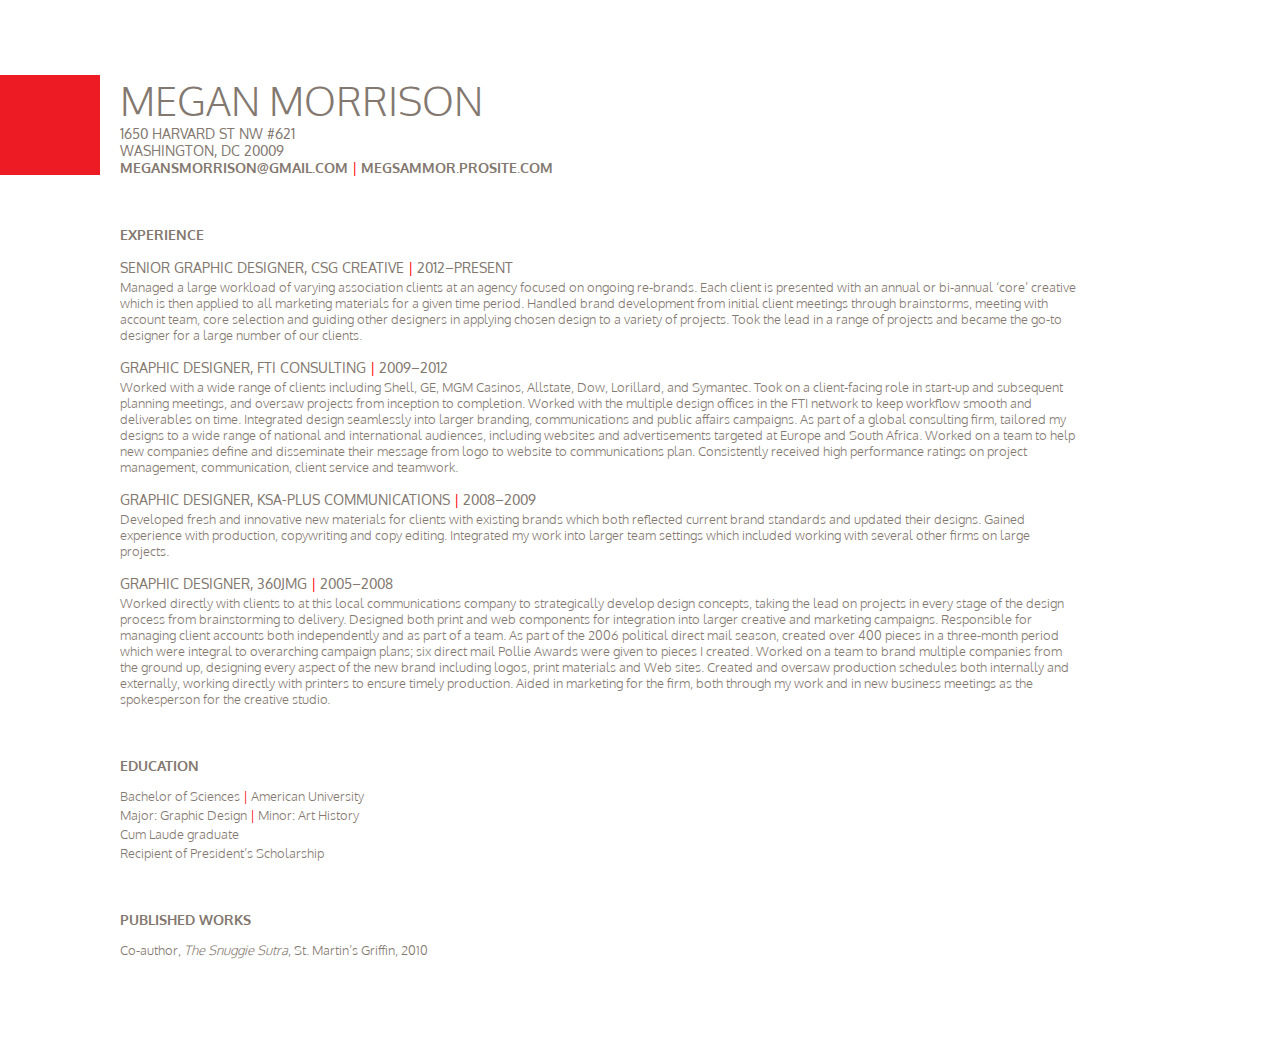
<file: resume/index.html>
<!doctype html>
<html lang="en-us">
<head>
	<meta charset="utf-8">
	<title>Megan Morrison</title>
	<link rel="stylesheet" href="css/normalize.css">
	<link href='http://fonts.googleapis.com/css?family=Oxygen:400,700,300' rel='stylesheet' type='text/css'>
	<link rel="stylesheet" href="css/style.css"> 
	
</head>
	<body>
	<img src="images/red.jpg" width="100" height="100" alt="red square">	
		<header>
		<h1>Megan Morrison</h1>
		<h2>1650 Harvard St NW #621</h2>
		<h2>Washington, DC 20009</h2>
		<h2><a href="mailto:megansmorrison@gmail.com" alt="email megansmorrison@gmail.com">megansmorrison@gmail.com</a>
		<span class= "red">|</span>
		<a href="http://megsammor.prosite.com" alt="megan morrison's portfolio">megsammor.prosite.com</a></h2>
		<h3>experience</h3>
		<h4>SENIOR GRAPHIC DESIGNER, CSG CREATIVE <span class= "red">|</span> 2012–PRESENT</h4>
			<p>
			Managed a large workload of varying association clients at an agency focused on ongoing re-brands. Each client is presented with an annual or bi-annual ‘core’ creative which is then applied to all marketing materials for a given time period. Handled brand development from initial client meetings through brainstorms, meeting with account team, core selection and guiding other designers in applying chosen design to a variety of projects. Took the lead in a range of projects and became the go-to designer for a large number of our clients.
			</p>
		<h4>GRAPHIC DESIGNER, FTI CONSULTING <span class= "red">|</span> 2009–2012</h4>
			<p>
			Worked with a wide range of clients including Shell, GE, MGM Casinos, Allstate, Dow, Lorillard, and Symantec. Took on a client-facing role in start-up and subsequent planning meetings, and oversaw projects from inception to completion. Worked with the multiple design offices in the FTI network to keep workflow smooth and deliverables on time. Integrated design seamlessly into larger branding, communications and public affairs campaigns. As part of a global consulting firm, tailored my designs to a wide range of national and international audiences, including websites and advertisements targeted at Europe and South Africa. Worked on a team to help new companies define and disseminate their message from logo to website to communications plan. Consistently received high performance ratings on project management, communication, client service and teamwork.
			</p>
		<h4>GRAPHIC DESIGNER, KSA-PLUS COMMUNICATIONS <span class= "red">|</span> 2008–2009</h4>
			<p>Developed fresh and innovative new materials for clients with existing brands which both reflected current brand standards and updated their designs. Gained experience with production, copywriting and copy editing. Integrated my work into larger team settings which included working with several other firms on large projects.
			</p>
		<h4>GRAPHIC DESIGNER, 360JMG <span class= "red">|</span> 2005–2008</h4>
			<p>
			Worked directly with clients to at this local communications company to strategically develop design concepts, taking the lead on projects in every stage of the design process from brainstorming to delivery. Designed both print and web components for integration into larger creative and marketing campaigns. Responsible for managing client accounts both independently and as part of a team. As part of the 2006 political direct mail season, created over 400 pieces in a three-month period which were integral to overarching campaign plans; six direct mail Pollie Awards were given to pieces I created. Worked on a team to brand multiple companies from the ground up, designing every aspect of the new brand including logos, print materials and Web sites. Created and oversaw production schedules both internally and externally, working directly with printers to ensure timely production. Aided in marketing for the firm, both through my work and in new business meetings as the spokesperson for the creative studio.
			</p>
		<h3>EDUCATION</h3>
			<p>Bachelor of Sciences <span class= "red">|</span> American University
			</p>
			<p>Major: Graphic Design <span class= "red">|</span> Minor: Art History
			</p>
			<p>Cum Laude graduate
			</p>
			<p>
			Recipient of President’s Scholarship
			</p>
		<h3>PUBLISHED WORKS</h3>
			<p>
			Co-author, <i>The Snuggie Sutra</i>, St. Martin’s Griffin, 2010		
			</p>
	</body>
</file>
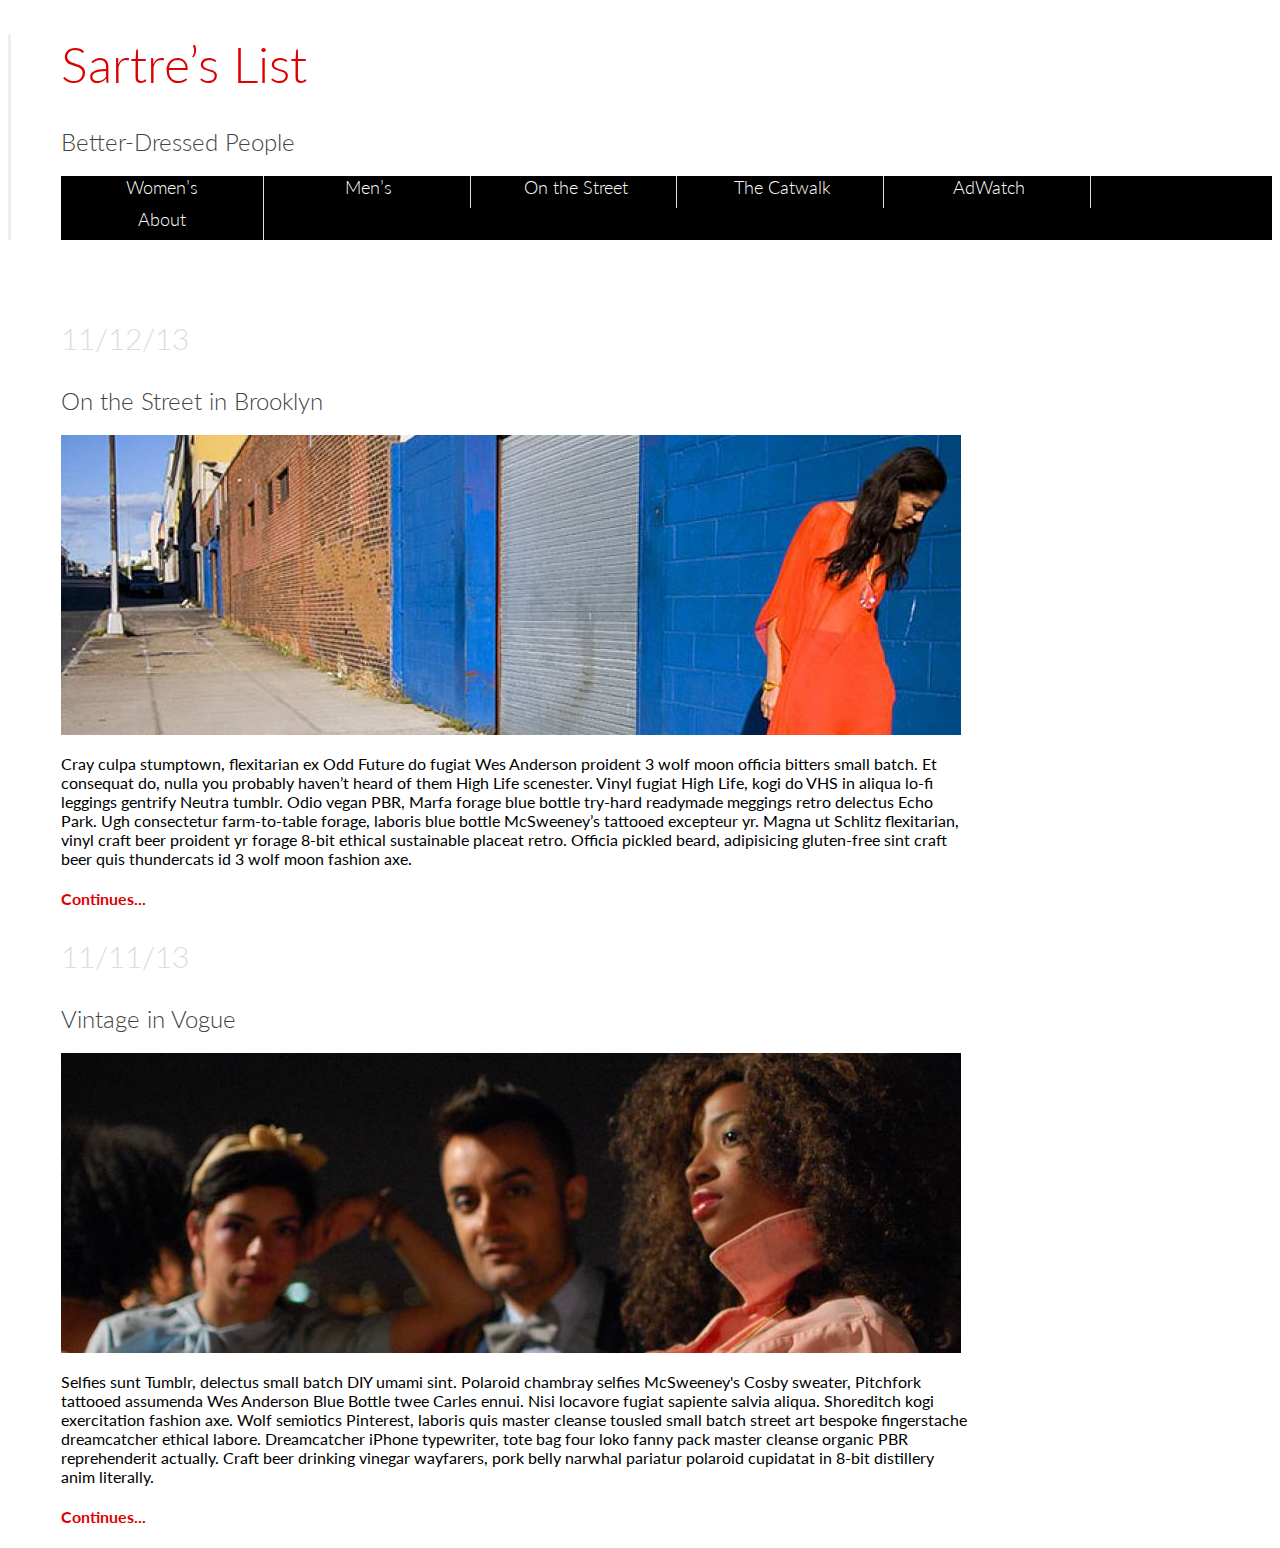
<file: week_2_styling/04_layout_html5_css/index.html>
<!--Add CSS to the page. When complete it should look like Fashion_Blog.png
Do you see new tags? Look them up so you are growing your tag vocabulary. 
Bonus: Google <footer> </footer> tag and implement the page footer.
Add Google Fonts.
-->

<!doctype html>
<html lang="en-us">
<head>
	<meta charset="utf-8">
	<title>Sartre’s List</title>
	<link href='http://fonts.googleapis.com/css?family=Lato:100,300,400,700,900' rel='stylesheet' type='text/css'>
	<link rel="stylesheet" href="css/style.css"> 
	
</head>
<body>
	<header>
		<h1><a href="index.html">Sartre’s List</a></h1>
		<h2>Better-Dressed People</h2>
		<nav>
			<a href="#">Women’s</a>
			<a href="#">Men’s</a>
			<a href="#">On the Street</a>
			<a href="#">The Catwalk</a>
			<a href="#">AdWatch</a>
			<a href="#">About</a>
		</nav>
	</header>
<main class="float-left">
		<article>
			<h3>11/12/13</h3>
			<h2><a href="#">On the Street in Brooklyn</a></h2>
			<img src="images/fashion_photo.jpeg">
			<p>Cray culpa stumptown, flexitarian ex Odd Future do fugiat Wes Anderson proident 3 wolf moon officia bitters small batch. Et consequat do, nulla you probably haven’t heard of them High Life scenester. Vinyl fugiat High Life, kogi do VHS in aliqua lo-fi leggings gentrify Neutra tumblr. Odio vegan PBR, Marfa forage blue bottle try-hard readymade meggings retro delectus Echo Park. Ugh consectetur farm-to-table forage, laboris blue bottle McSweeney’s tattooed excepteur yr. Magna ut Schlitz flexitarian, vinyl craft beer proident yr forage 8-bit ethical sustainable placeat retro. Officia pickled beard, adipisicing gluten-free sint craft beer quis thundercats id 3 wolf moon fashion axe.</p>
			<h4><a href="#">Continues...</a></h4>
		</article>

		<article>
			<h3>11/11/13</h3>
			<h2><a href="#">Vintage in Vogue</a></h2>
			<img src="images/fashion_photo2.jpeg">
			<p>Selfies sunt Tumblr, delectus small batch DIY umami sint. Polaroid chambray selfies McSweeney's Cosby sweater, Pitchfork tattooed assumenda Wes Anderson Blue Bottle twee Carles ennui. Nisi locavore fugiat sapiente salvia aliqua. Shoreditch kogi exercitation fashion axe. Wolf semiotics Pinterest, laboris quis master cleanse tousled small batch street art bespoke fingerstache dreamcatcher ethical labore. Dreamcatcher iPhone typewriter, tote bag four loko fanny pack master cleanse organic PBR reprehenderit actually. Craft beer drinking vinegar wayfarers, pork belly narwhal pariatur polaroid cupidatat in 8-bit distillery anim literally.</p>
			<h4><a href="#">Continues...</a></h4>
	</article>
</main>	
<aside class="float-left">

</aside>

</body>
</html>
</file>
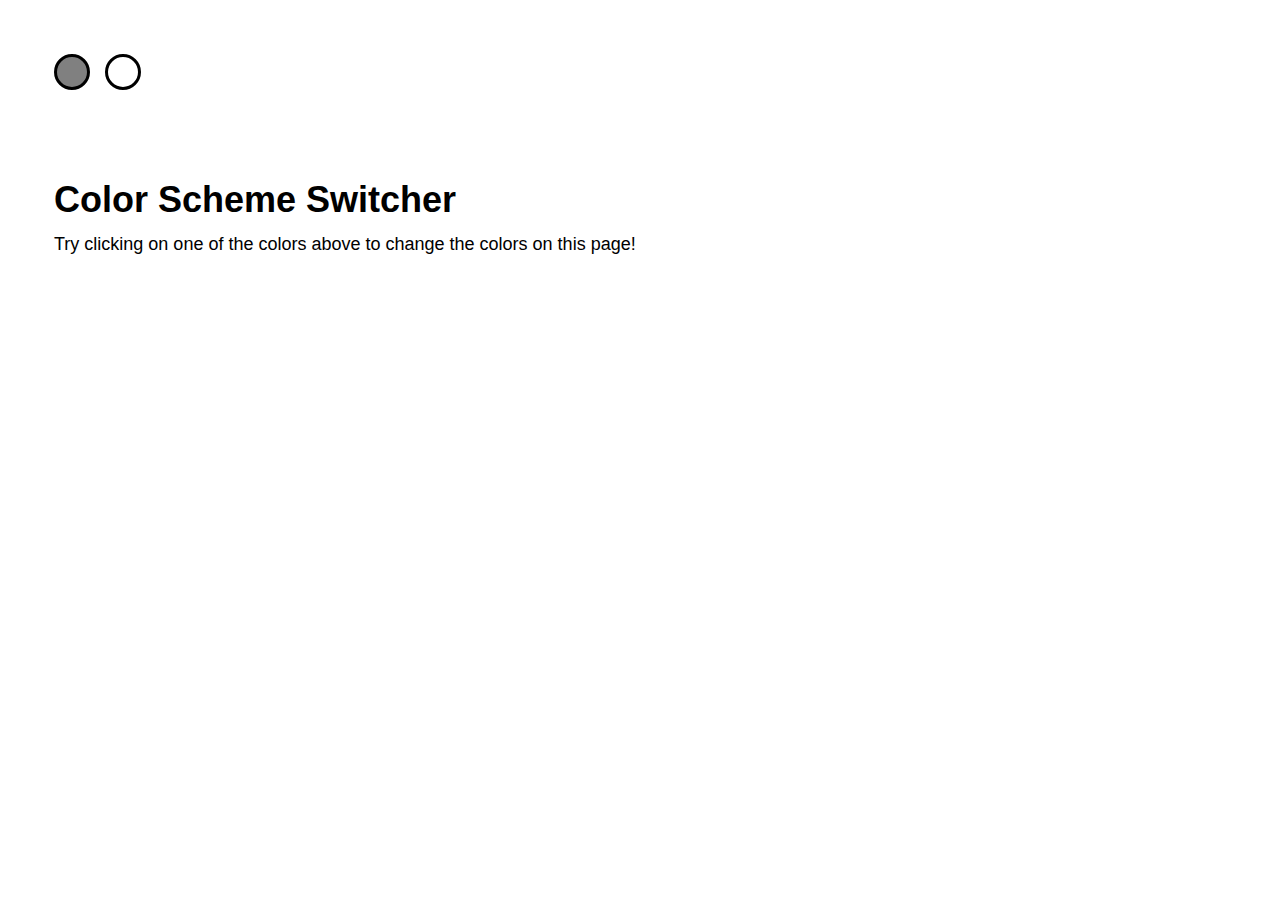
<file: week_4_intro_to_js/color_scheme_switcher/index.html>
<!DOCTYPE html>
<html>

<head>

  <meta charset="UTF-8">

  <title>Color Scheme Switcher</title>

    <link rel="stylesheet" href="css/style.css" media="screen" type="text/css" />

</head>

<body>

  <ul id="switcher">
  <li id="grayButton"></li>
  <li id="whiteButton"></li>
</ul>

<h1>Color Scheme Switcher</h1>

<p>Try clicking on one of the colors above to change the colors on this page!</p>

  <script src="js/index.js"></script>

</body>

</html>
</file>
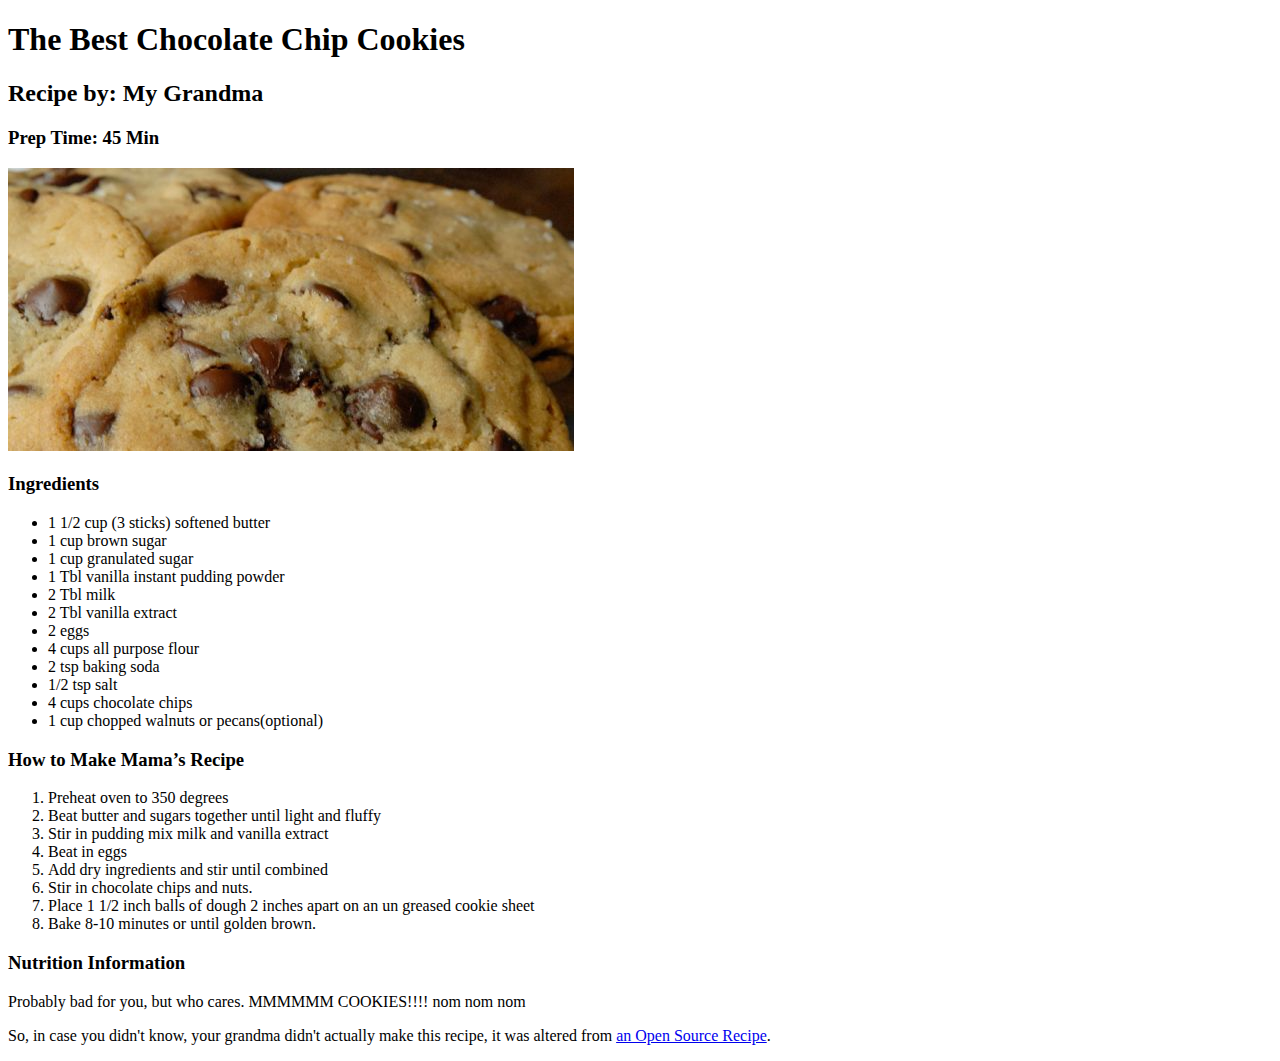
<file: week_1_basics/01_html_basics/cookie_recipe/index.html>
﻿<!DOCTYPE html>
<html>
	<body>
		<h1>The Best Chocolate Chip Cookies</h1>
		<h2>Recipe by: My Grandma</h2>
		<h3>Prep Time: 45 Min</h3>
		<img src="img/cookies.jpg" alt="cookie photo">

		<h3>Ingredients</h3>
			<ul>
			<li>1 1/2 cup (3 sticks) softened butter</li>
			<li>1 cup brown sugar</li>
			<li>1 cup granulated sugar</li>
			<li>1 Tbl vanilla instant pudding powder</li>
			<li>2 Tbl milk</li><li>2 Tbl vanilla extract</li>
			<li>2 eggs</li><li>4 cups all purpose flour</li>
			<li>2 tsp baking soda</li><li>1/2 tsp salt</li>
			<li>4 cups chocolate chips</li>
			<li>1 cup chopped walnuts or pecans(optional)</li>
		</ul>

		<h3>How to Make Mama’s Recipe</h3>
		<ol>
			<li>Preheat oven to 350 degrees</li>
			<li>Beat butter and sugars together until light and fluffy</li>
			<li>Stir in pudding mix milk and vanilla extract</li>
			<li>Beat in eggs</li>
			<li>Add dry ingredients and stir until combined</li>
			<li>Stir in chocolate chips and nuts.</li>
			<li>Place 1 1/2 inch balls of dough 2 inches apart on an un greased cookie sheet</li>
			<li>Bake 8-10 minutes or until golden brown.</li>
		</ol>
		<h3>Nutrition Information</h3>
		<p>Probably bad for you, but who cares. MMMMMM COOKIES!!!! nom nom nom</p>
		<p>So, in case you didn't know, your grandma didn't actually make this recipe, it was altered from <a href="http://www.opensourcefood.com/people/Amanori/recipes/mamas-recipe-the-best-chocolate-chip-cookies">an Open Source Recipe</a>.</p>
	</body>
</html>
</file>
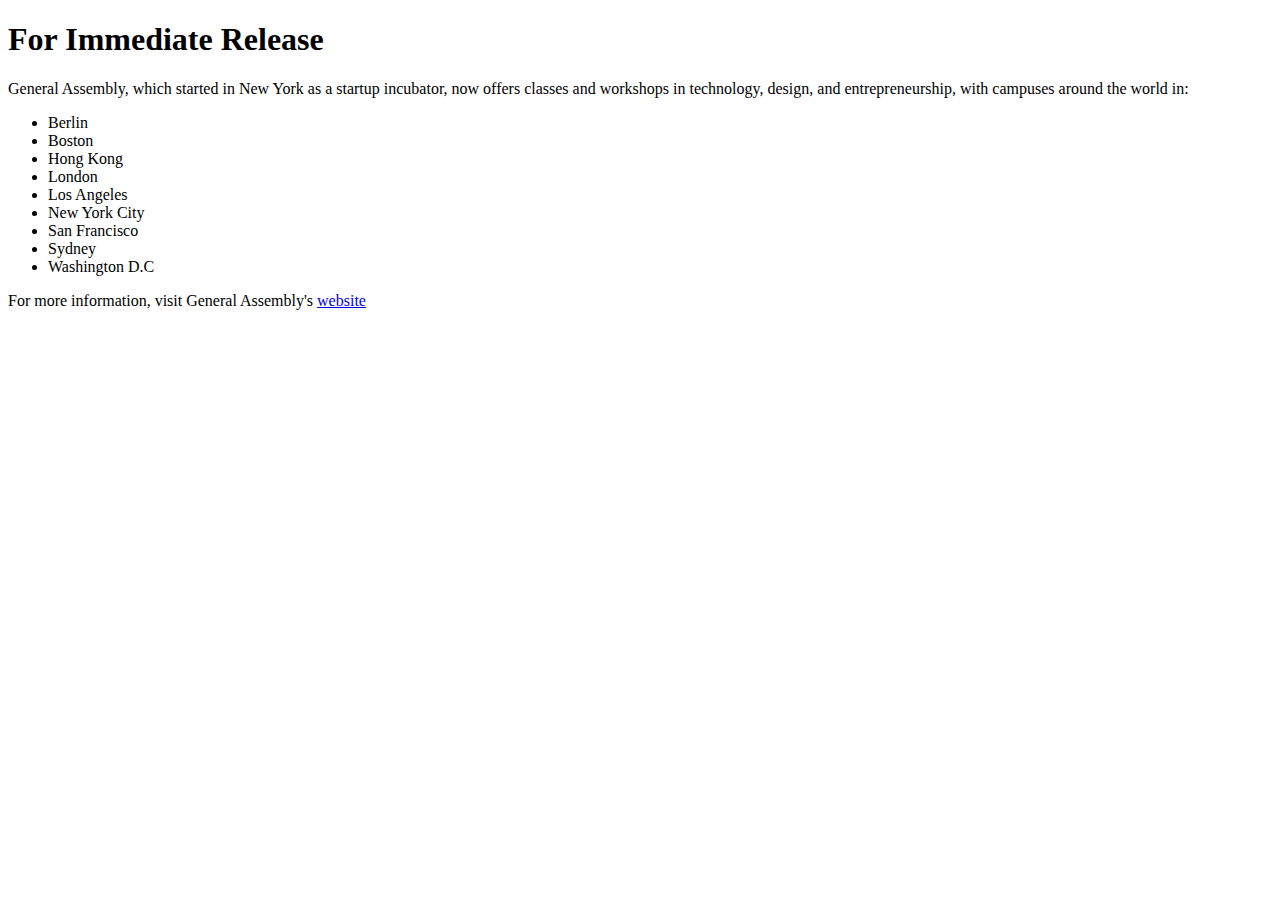
<file: week_1_basics/01_html_basics/ga_press_release/index.html>
<!DOCTYPE html>
<html>
	<body>
		<h1>For Immediate Release</h1>
		<p>
		General Assembly, which started in New York as a startup incubator, now offers classes and workshops in technology, design, and entrepreneurship, with campuses around the world in:
		</p>
		<ul>
			<li>Berlin</li><li>Boston</li><li>Hong Kong</li><li>London</li><li>Los Angeles</li><li>New York City</li><li>San Francisco</li><li>Sydney</li><li>Washington D.C</li>
		</ul>
		<p>
		For more information, visit General Assembly's <a href="http://www.generalassembly.com">website</a>
		</p>	
	</body>
</html>
</file>
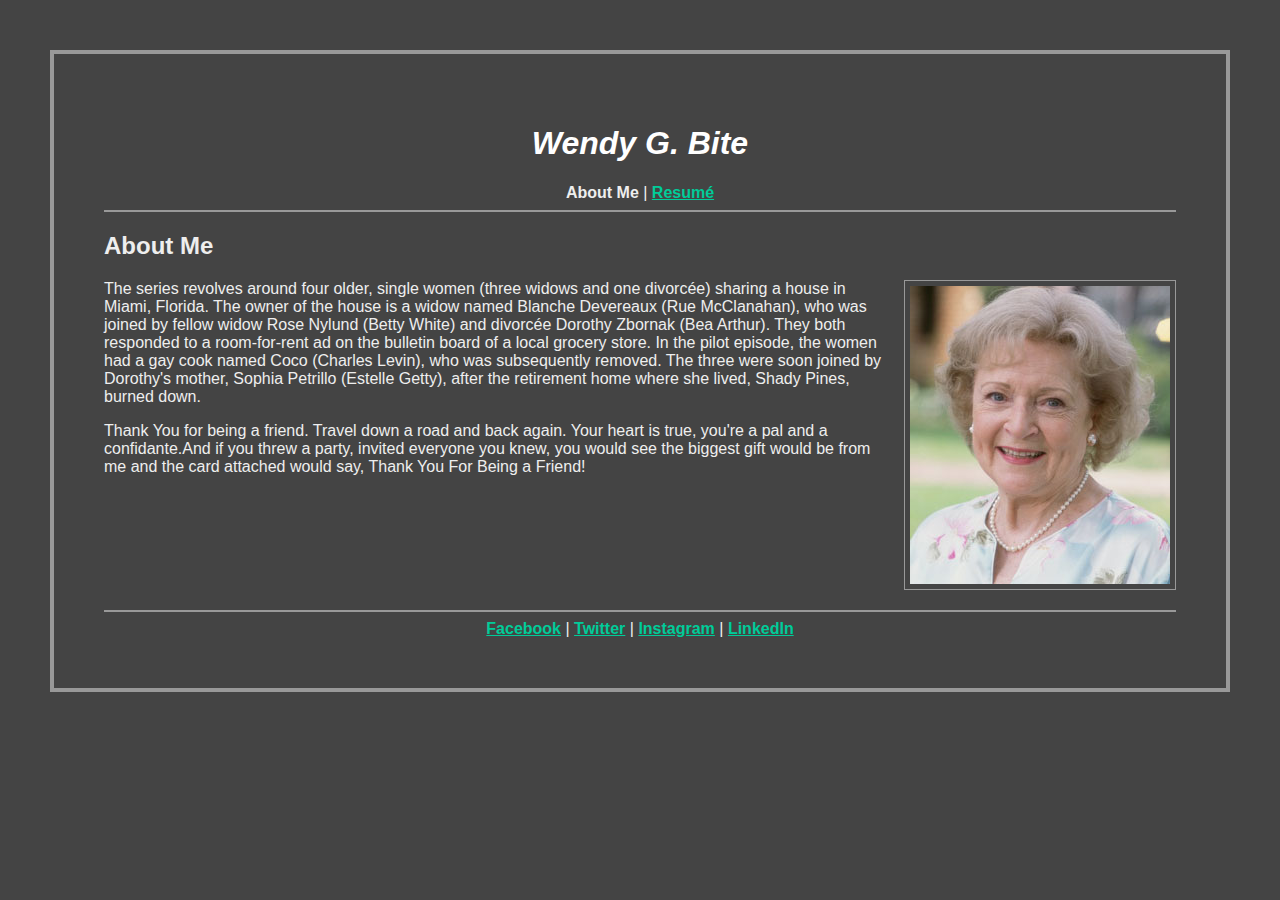
<file: week_1_basics/02_css_basics/wendy_bite_resume/index.html>
<!DOCTYPE html>
<html>
	<head>
		<title>Wendy G. Bite</title>
		<link rel="stylesheet" href="css/style.css"> 
	</head>
	<body>
		<h1>Wendy G. Bite</h1>
		<nav>
			<strong>About Me</strong>
			|
			<a href="?" title="My Resume">Resum&eacute;</a>
		</nav>
		<hr>
		<h2>About Me</h2>
		<img src="images/Betty-White.jpg" alt="Wendy G. Bite">	
		<p>
			The series revolves around four older, single women (three widows and one divorc&eacute;e) sharing a house in Miami, Florida. The owner of the house is a widow named Blanche Devereaux (Rue McClanahan), who was joined by fellow widow Rose Nylund (Betty White) and divorc&eacute;e Dorothy Zbornak (Bea Arthur). They both responded to a room-for-rent ad on the bulletin board of a local grocery store. In the pilot episode, the women had a gay cook named Coco (Charles Levin), who was subsequently removed. The three were soon joined by Dorothy's mother, Sophia Petrillo (Estelle Getty), after the retirement home where she lived, Shady Pines, burned down.	
		</p>	
		<p>
			Thank You for being a friend. Travel down a road and back again. Your heart is true, you're a pal and a confidante.And if you threw a party, invited everyone you knew, you would see the biggest gift would be from me and the card attached would say, Thank You For Being a Friend!
		</p>
		<hr>
		<nav>
			<a href="http://www.facebook.com" alt="Facebook">Facebook</a>
			|
			<a href="http://www.twitter.com" alt="Twitter">Twitter</a>
			|
			<a href="http://www.instagram.com" alt="Instagram">Instagram</a>	
			|
			<a href="http://www.linkedin.com" alt="LinkedIn">LinkedIn</a>

	</body>
</html>
</file>
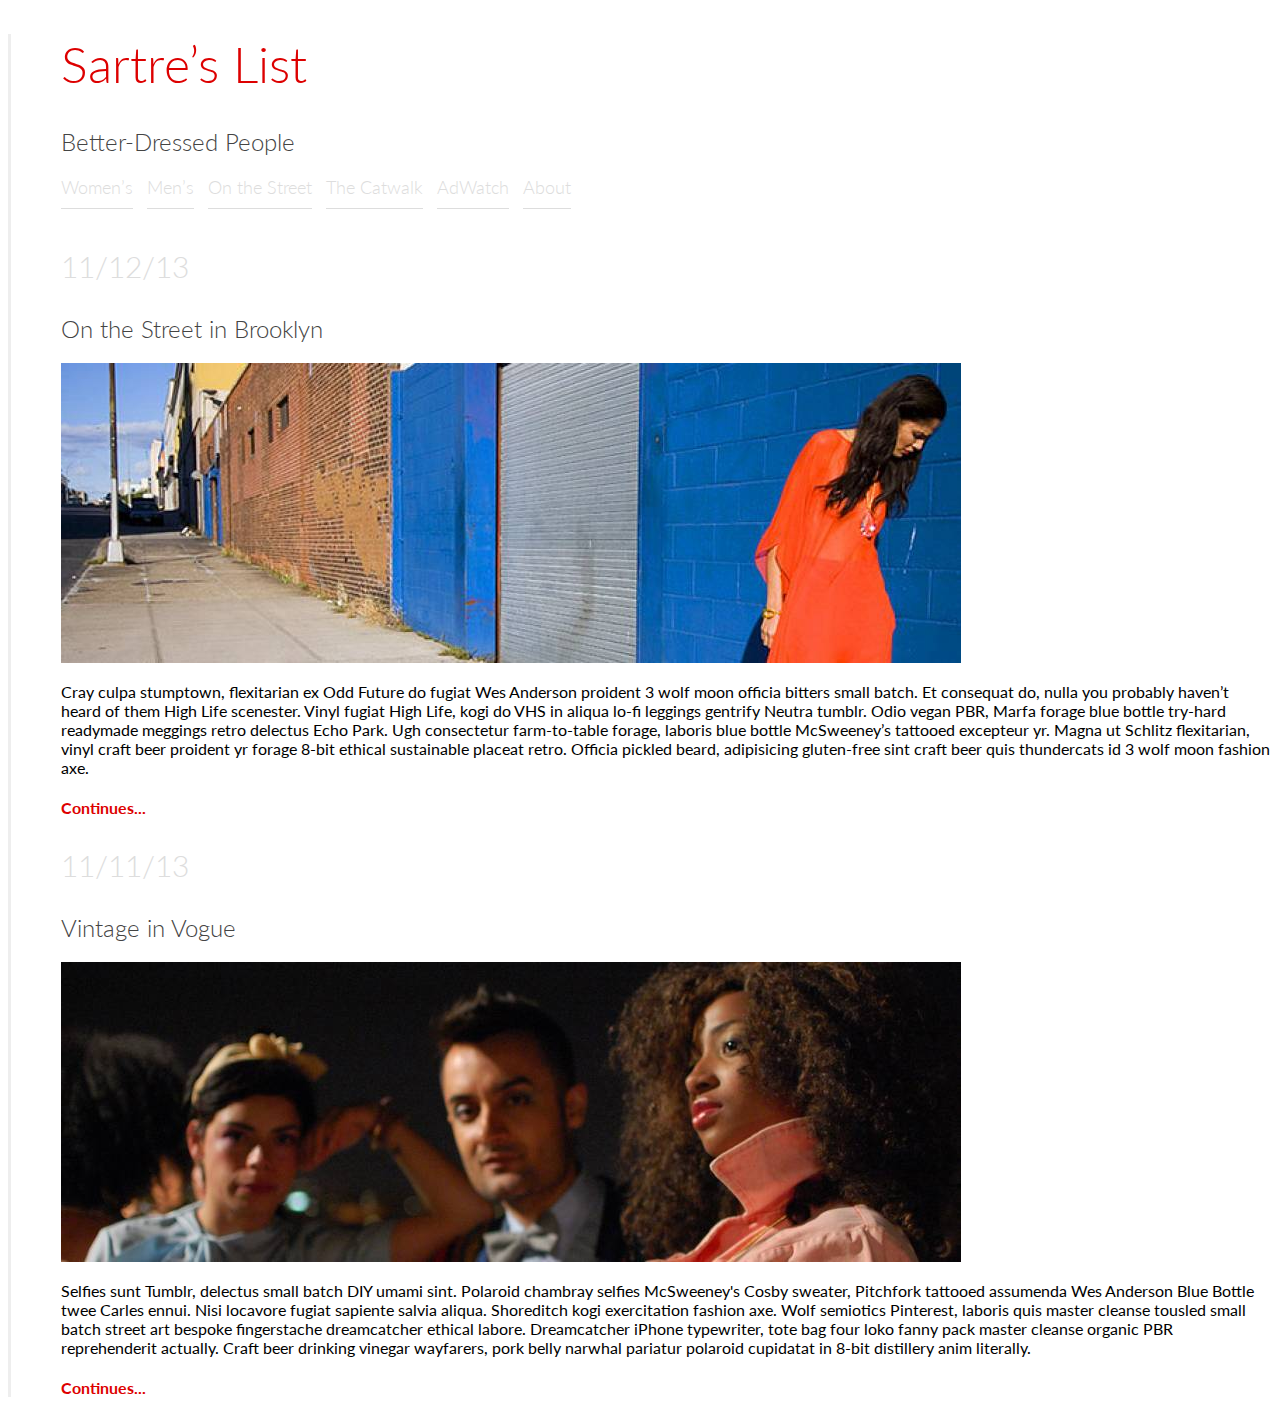
<file: week_2_styling/03_selectors_box_model/fashion_blog_part1/index.html>
<!--Add CSS to the page. When complete it should look like Fashion_Blog.png
Do you see new tags? Look them up so you are growing your tag vocabulary. 
Bonus: Google <footer> </footer> tag and implement the page footer.
Add Google Fonts.
-->

<!doctype html>
<html lang="en-us">
<head>
	<meta charset="utf-8">
	<title>Sartre’s List</title>
	<link href='http://fonts.googleapis.com/css?family=Lato:100,300,400,700,900' rel='stylesheet' type='text/css'>
	<link rel="stylesheet" href="css/style.css"> 
	
</head>
<body>
	<header>
		<h1><a href="index.html">Sartre’s List</a></h1>
		<h2>Better-Dressed People</h2>
		<nav>
			<a href="#">Women’s</a>
			<a href="#">Men’s</a>
			<a href="#">On the Street</a>
			<a href="#">The Catwalk</a>
			<a href="#">AdWatch</a>
			<a href="#">About</a>
		</nav>
	</header>

	<article>
		<h3>11/12/13</h3>
		<h2><a href="#">On the Street in Brooklyn</a></h2>
		<img src="images/fashion_photo.jpeg">
		<p>Cray culpa stumptown, flexitarian ex Odd Future do fugiat Wes Anderson proident 3 wolf moon officia bitters small batch. Et consequat do, nulla you probably haven’t heard of them High Life scenester. Vinyl fugiat High Life, kogi do VHS in aliqua lo-fi leggings gentrify Neutra tumblr. Odio vegan PBR, Marfa forage blue bottle try-hard readymade meggings retro delectus Echo Park. Ugh consectetur farm-to-table forage, laboris blue bottle McSweeney’s tattooed excepteur yr. Magna ut Schlitz flexitarian, vinyl craft beer proident yr forage 8-bit ethical sustainable placeat retro. Officia pickled beard, adipisicing gluten-free sint craft beer quis thundercats id 3 wolf moon fashion axe.</p>
		<h4><a href="#">Continues...</a></h4>
	</article>

	<article>
		<h3>11/11/13</h3>
		<h2><a href="#">Vintage in Vogue</a></h2>
		<img src="images/fashion_photo2.jpeg">
		<p>Selfies sunt Tumblr, delectus small batch DIY umami sint. Polaroid chambray selfies McSweeney's Cosby sweater, Pitchfork tattooed assumenda Wes Anderson Blue Bottle twee Carles ennui. Nisi locavore fugiat sapiente salvia aliqua. Shoreditch kogi exercitation fashion axe. Wolf semiotics Pinterest, laboris quis master cleanse tousled small batch street art bespoke fingerstache dreamcatcher ethical labore. Dreamcatcher iPhone typewriter, tote bag four loko fanny pack master cleanse organic PBR reprehenderit actually. Craft beer drinking vinegar wayfarers, pork belly narwhal pariatur polaroid cupidatat in 8-bit distillery anim literally.</p>
		<h4><a href="#">Continues...</a></h4>
	</article>

</body>
</html>
</file>
<file: resume/css/style.css>
body {
	font-family: 'Oxygen', sans-serif;
	margin: 75px 200px 100px 0px;
}
h1 {
	color: #83786f;
	font-size: 40px;
	font-weight: 300;
	text-transform: uppercase;
	padding-left: 120px;
	margin: 0px;
}
h2	{
	color: #83786f;
	font-size: 14px;
	font-weight: 400;
	text-transform: uppercase;
	padding-left: 120px;
	margin: 0px;
}
h3	{
	color: #83786f;
	font-size: 14px;
	font-weight: 700;
	text-transform: uppercase;
	padding-left: 120px;
	margin-top: 50px;
}
h4	{
	color: #83786f;
	font-size: 14px;
	font-weight: 400;
	text-transform: uppercase;
	padding-left: 120px;
	margin-top: 16px;
	margin-bottom: 0px;
}
a {
	color: #83786f;
	font-size: 14px;
	font-weight: 700;
	text-transform: uppercase;
	text-decoration: none;
	margin-top: 2px;
}
h4 > | {
	color: #F00;
}
img {
	float: left;
	margin-left: 0px;
}
p {
	color: #83786f;
	font-size: 13px;
	font-weight: 300;
	padding-left: 120px;
	margin-top: 3px;
	margin-bottom: 0px;
}
.red {
	color: #F00;
}
</file>
<file: week_2_styling/04_layout_html5_css/css/style.css>
body {
	font-family: 'Lato', sans-serif;
	margin:	75px 50px px 50px;
	border-left: 3px solid #EEE;
	padding-left: 50px;
}
nav { 
	margin-bottom: 50px;
	background-color: #000;
}
nav > a {
	text-align: center;
	width: 16.667%;
	display: inline-block;
	color: #FFF;
	border-right: 1px solid #DDD;
	padding: 0px;
	padding-bottom: 10px;
	font-size: 18px;
	font-weight: 300;
}
h1 {
	color: #D00;
	font-size: 50px;
	font-weight: 300;

}
h2	{
	color: #444;
	font-size: 24px;
	font-weight: 300;
}
h3 {
	font-size: 30px;
	color: #DDD;
	font-weight: 300;
}
a {
	color: #D00;
	text-decoration: none;
}
h2 > a {
	color: #444;
	font-size: 24px;
}
.red {
	color: #F00;
}
.float-left {
	float: left;
}
aside {
 width: 25%;
}
main {
	width: 75%;
}
</file>
<file: week_4_intro_to_js/color_scheme_switcher/css/style.css>
body {
  margin: 3em;
  padding: 0;
  font-family: sans-serif;
  font-size: 18px;
  line-height: 1.5;
}

h1 {
  line-height: 1.25;
  margin: 2em 0 0;
}
p {
  margin: .5em 0;
}

#switcher {
  list-style: none;
  margin: 0;
  padding: 0;
  overflow: hidden;
}
#switcher li {
  float: left;
  width: 30px;
  height: 30px;
  margin: 0 15px 15px 0;
  border-radius: 30px;
  border: 3px solid black;
}

#grayButton {
  background: gray;
}
#whiteButton {
  background: white;
}
</file>
<file: week_1_basics/02_css_basics/wendy_bite_resume/css/style.css>
body {
	font-family: sans-serif;
	background-color: #444;
	color: #eee;
	padding: 50px;
	margin: 50px;
	border: 4px solid #999;
}
h1 {
	color: #fff;
	font-style: italic;
	text-align: center;
}
a {
	color: #0c9;
	font-weight: bold;
}
hr {
	border: 1px solid #999;
	clear: both;
}
img {
	float: right;
	margin-left: 20px;
	margin-bottom: 20px;
	border: 1px solid #999;
	padding: 5px;
}
nav {
	text-align: center;
}
</file>
<file: week_2_styling/03_selectors_box_model/fashion_blog_part1/css/style.css>
body {
	font-family: 'Lato', sans-serif;
	margin:	75px 50px px 50px;
	border-left: 3px solid #EEE;
	padding-left: 50px;
}
nav { 
	margin-bottom: 50px;
}
nav > a {
	color: #DDD;
	border-bottom: 1px solid #DDD;
	padding-bottom: 10px;
	margin-right: 10px;
	font-size: 18px;
	font-weight: 300;
}
h1 {
	color: #D00;
	font-size: 50px;
	font-weight: 300;

}
h2	{
	color: #444;
	font-size: 24px;
	font-weight: 300;
}
h3 {
	font-size: 30px;
	color: #DDD;
	font-weight: 300;
}
a {
	color: #D00;
	text-decoration: none;
}
h2 > a {
	color: #444;
	font-size: 24px;
}
</file>
